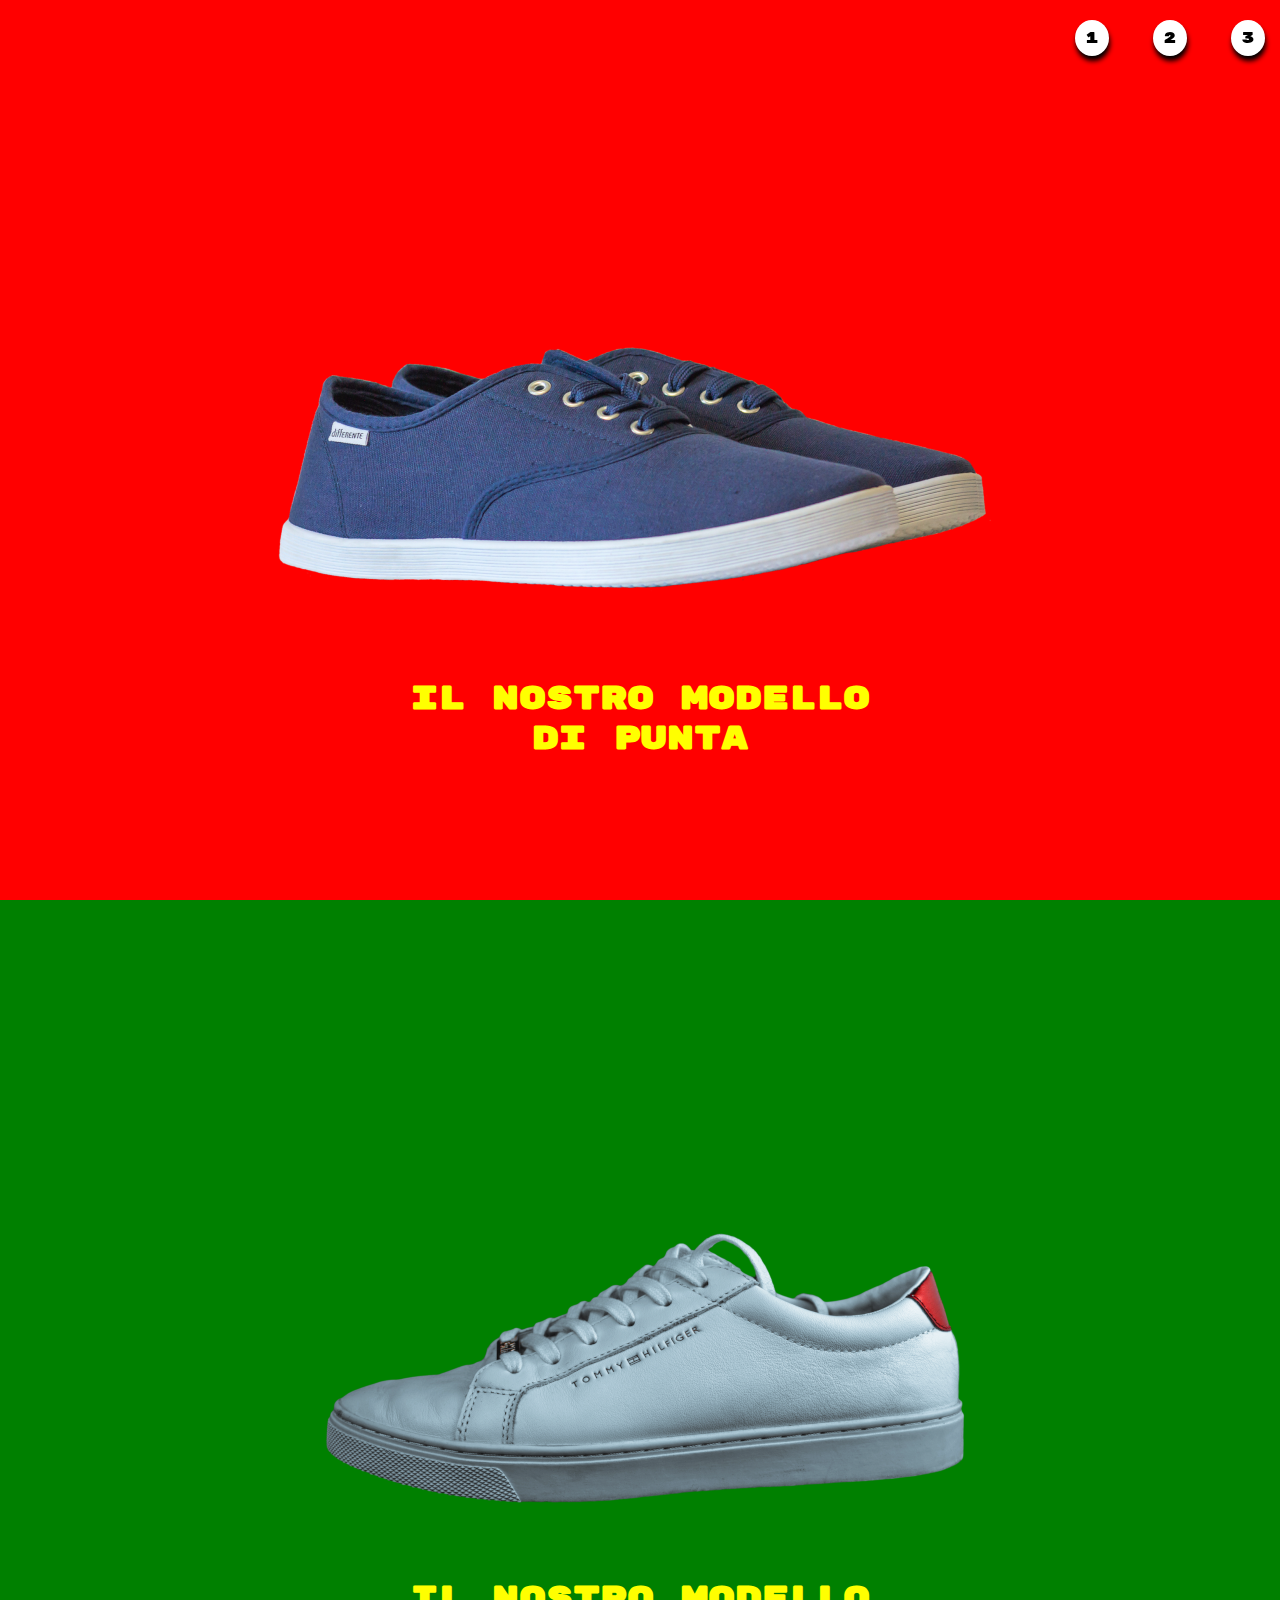
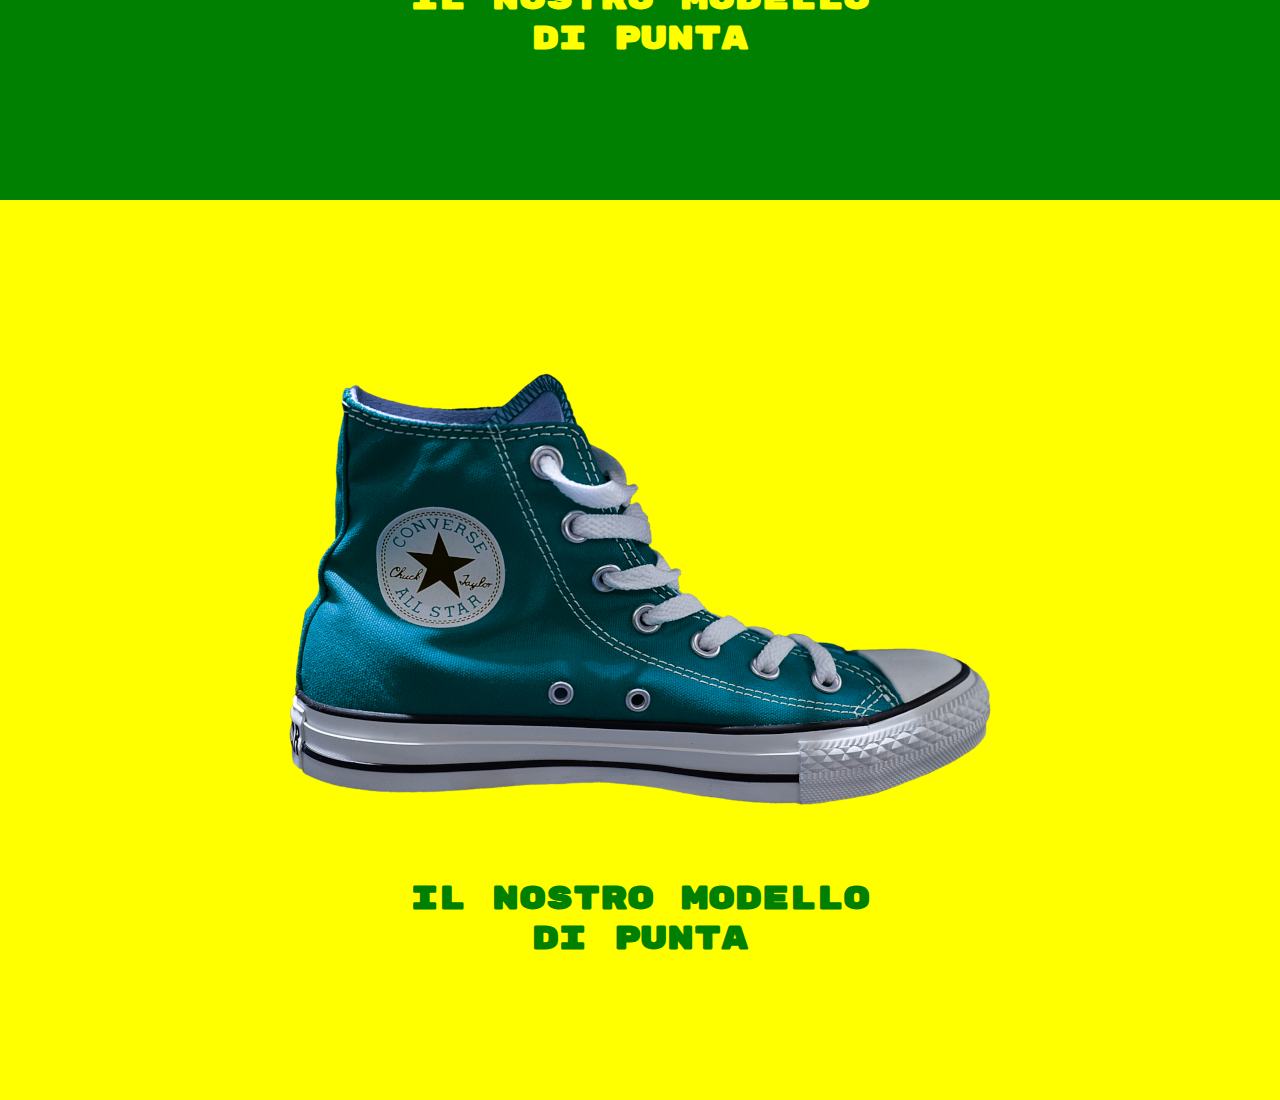
<file: index.html>
<!DOCTYPE html>
<html lang="it">
<head>
    <meta charset="UTF-8">
    <meta http-equiv="X-UA-Compatible" content="IE=edge">
    <meta name="viewport" content="width=device-width, initial-scale=1.0">
    <title>Document</title>
    <link rel="stylesheet" href="css/style.css">
    <link rel="preconnect" href="https://fonts.googleapis.com">
    <link rel="preconnect" href="https://fonts.gstatic.com" crossorigin>
    <link href="https://fonts.googleapis.com/css2?family=Rubik+Mono+One&display=swap" rel="stylesheet">
</head>
<body>

    <!-- Inizio di header e navbar -->
    
    <header class="shoe red">
    
        <nav>
            <ul>
                <li>1</li>
                <li>2</li>
                <li>3</li>
            </ul>
        </nav>

        <div class="product first-shoe">
            <img src="img/01.png" alt="Prima scarpa">
            <h1 class="description">Il nostro modello <br>di punta</h1>
        </div>

         <div class="description red">
            
        </div>

    </header>

    <!-- Fine di header e navbar -->

    <!-- Inizio main e blocchi -->
    <main class="shoe green">

        <div class="product second-shoe">
            <img src="img/02.png" alt="Seconda scarpa">
            <h1 class="description">Il nostro modello <br>di punta</h1>
        </div>

    </main>

    <footer class="shoe yellow">

        <div class="product third-shoe">
            <img src="img/03.png" alt="Terza scarpa">
            <h1 class="description-green">Il nostro modello <br>di punta</h1>
        </div>

    </footer>

</body>
</html>
</file>
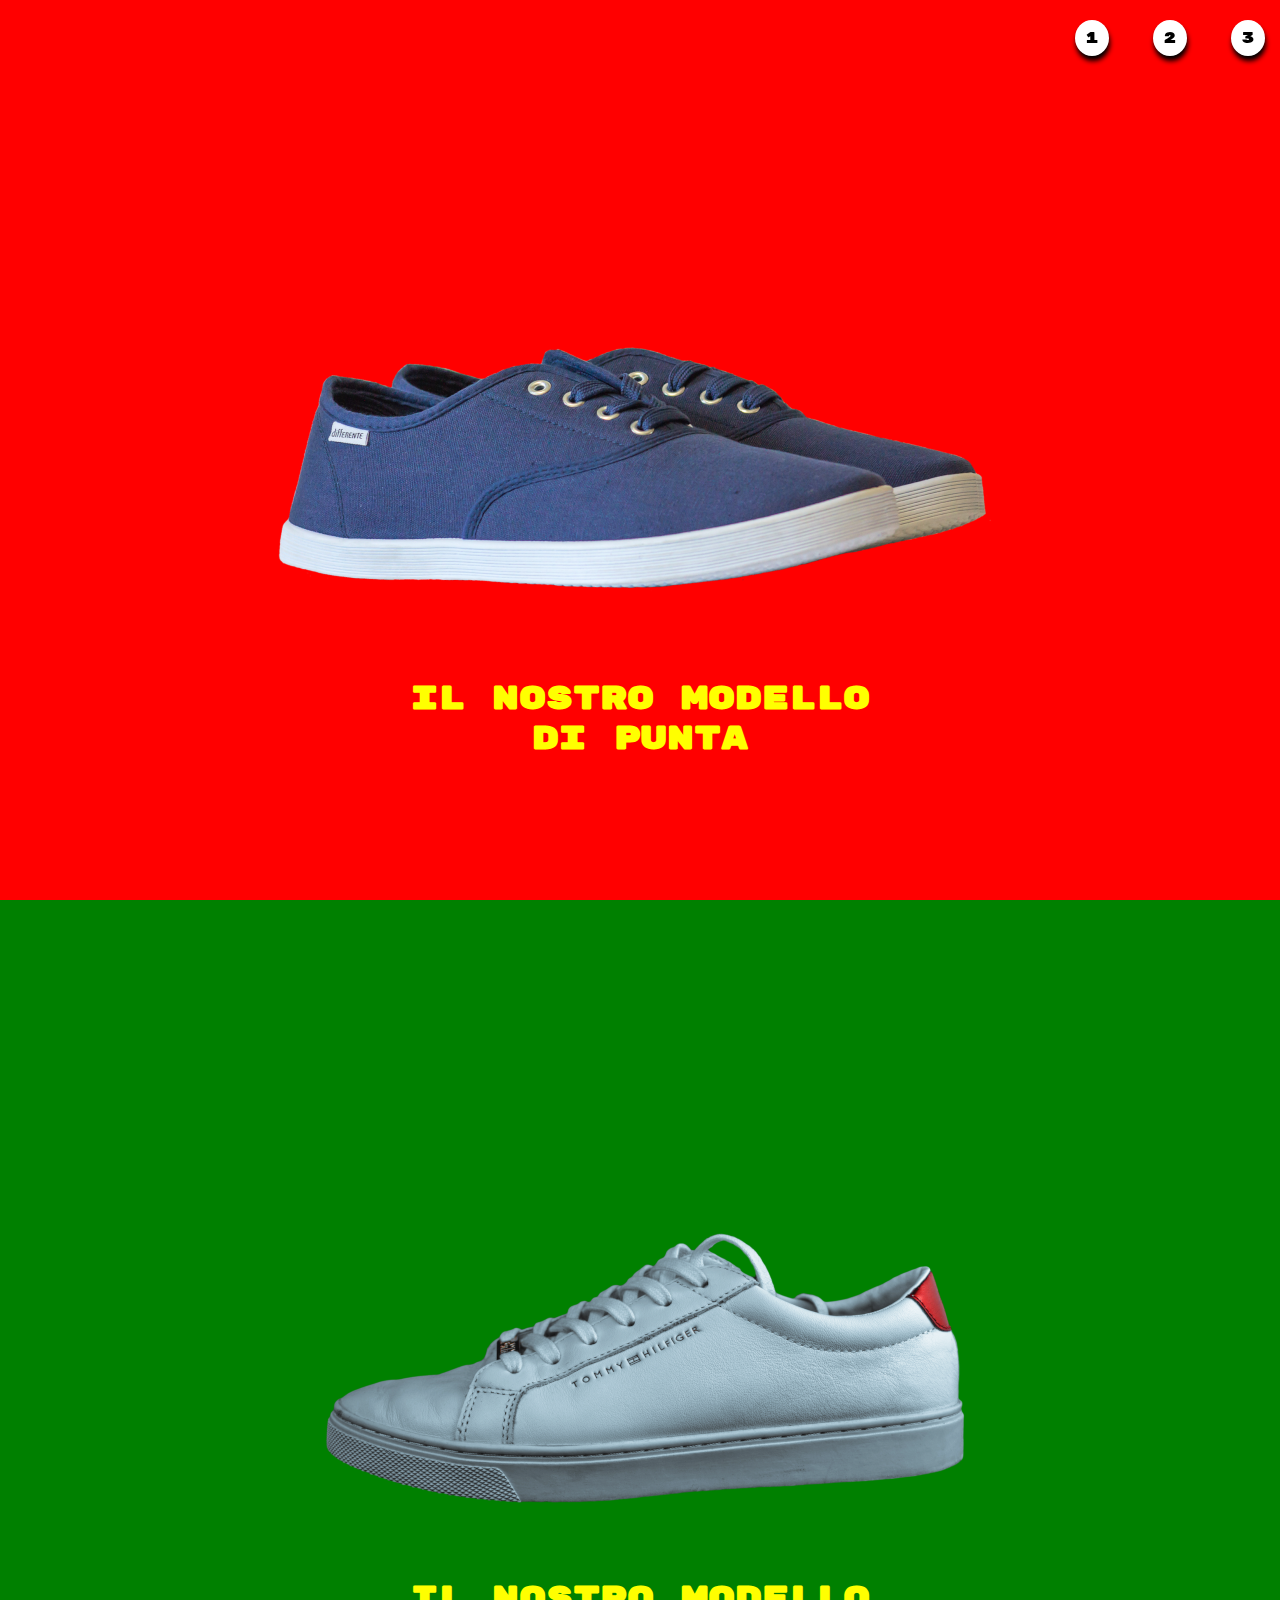
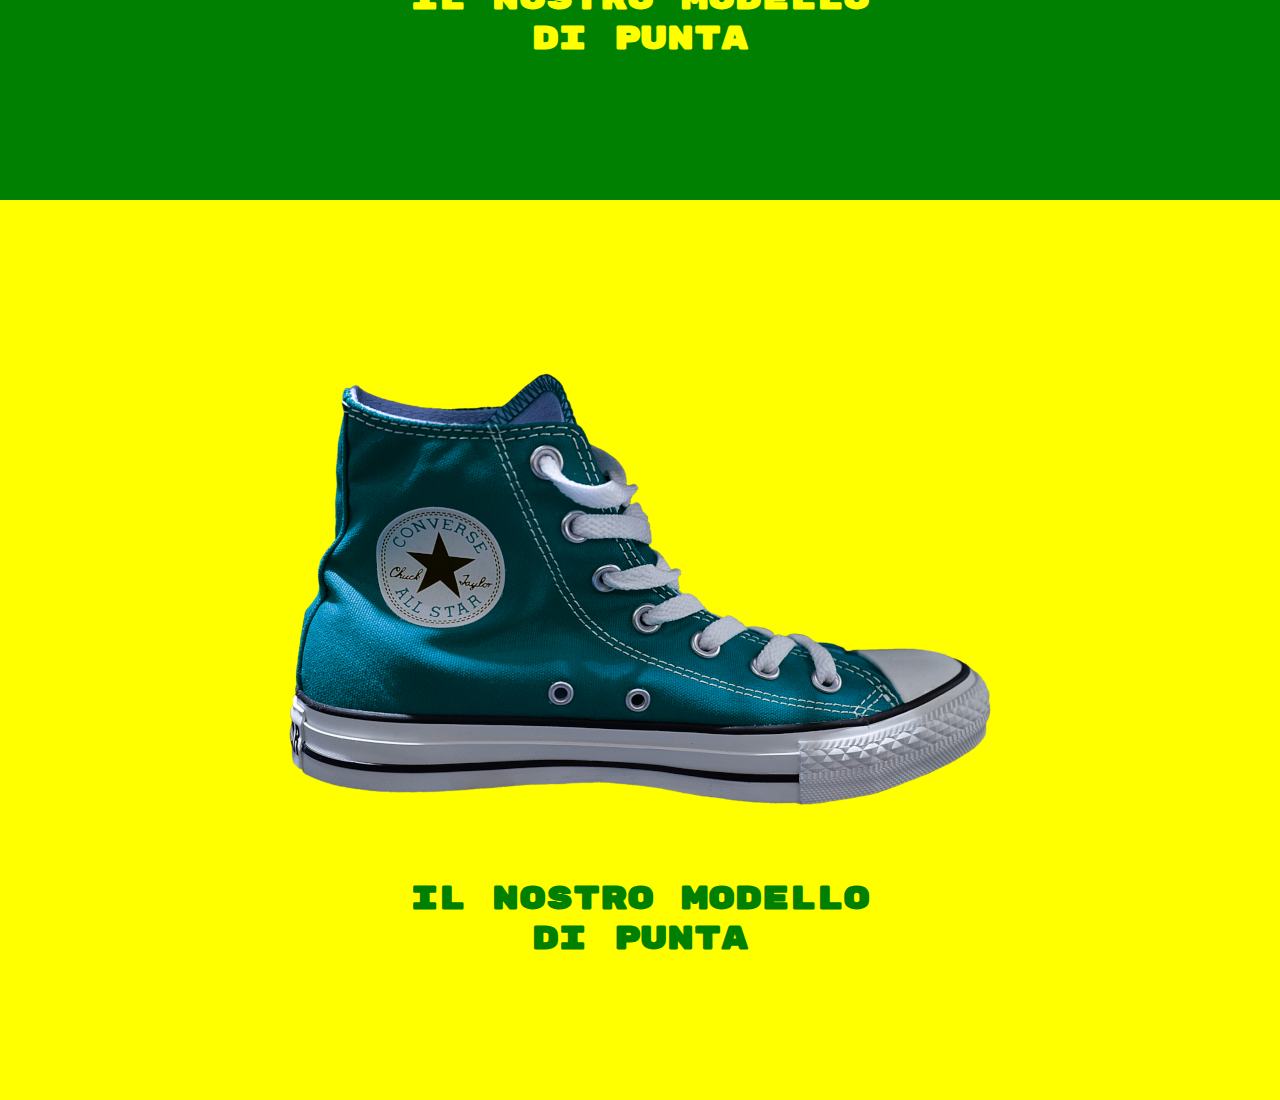
<file: bonus/index.html>
<!DOCTYPE html>
<html lang="it">
<head>
    <meta charset="UTF-8">
    <meta http-equiv="X-UA-Compatible" content="IE=edge">
    <meta name="viewport" content="width=device-width, initial-scale=1.0">
    <title>Document</title>
    <link rel="stylesheet" href="../bonus/css/style.css">
    <link rel="preconnect" href="https://fonts.googleapis.com">
    <link rel="preconnect" href="https://fonts.gstatic.com" crossorigin>
    <link href="https://fonts.googleapis.com/css2?family=Rubik+Mono+One&display=swap" rel="stylesheet">
</head>
<body>

    <!-- Inizio di header e navbar -->
    
    <header class="shoe red">
    
        <nav>
            <ul>
                <li><a href="#red-section">1</a></li>
                <li><a href="#green-section">2</a></li>
                <li><a href="#yellow-section">3</a></li>
            </ul>
        </nav>

        <div id="red-section" class="product first-shoe">
            <img src="img/01.png" alt="Prima scarpa">
            <h1 class="description">Il nostro modello <br>di punta</h1>
        </div>

         <div class="description red">
            
        </div>

    </header>

    <!-- Fine di header e navbar -->

    <!-- Inizio main e blocchi -->
    <main class="shoe green">

        <div id="green-section" class="product second-shoe">
            <img src="img/02.png" alt="Seconda scarpa">
            <h1 class="description">Il nostro modello <br>di punta</h1>
        </div>

    </main>

    <footer class="shoe yellow">

        <div id="yellow-section" class="product third-shoe">
            <img src="img/03.png" alt="Terza scarpa">
            <h1 class="description-green">Il nostro modello <br>di punta</h1>
        </div>

    </footer>

</body>
</html>
</file>
<file: css/style.css>
/* Regole generali */

* {
    margin: 0;
    padding: 0;
    box-sizing: border-box;
    font-family: 'Rubik Mono One', sans-serif;
}

html {
    scroll-behavior: smooth;
}

/* Fine regole generali */

/* Regole navbar */

nav {
    position: fixed;
    top: 0;
    right: 0;
    z-index: 10;
}

nav ul {
    text-align: right;
    margin-top: 20px;
    margin-bottom: 20px;
}

nav ul li {
    display: inline-block;
    border-radius: 50%;
    margin: 0px 15px;
    padding: 8px 10px;
    background-color: white;
    box-shadow: 1px 5px 5px black;
}

/* Fine regole navbar */

/* Regole blocchi */

.shoe {
    width: 100%;
    height: 100vh;
}

.red {
    background-color: red;
    position: relative;
}

.green {
    background-color: green;
    position: relative;
}

.yellow {
    background-color: yellow;
    position: relative;
}

.product {
    position: absolute;
    top: 50%;
    left: 50%;
    transform: translate(-50%, -50%);
}

.description {
    color: yellow;
    text-align: center;
}

.description-green {
    color: green;
    text-align: center;
}
</file>
<file: bonus/css/style.css>
/* Regole generali */

* {
    margin: 0;
    padding: 0;
    box-sizing: border-box;
    font-family: 'Rubik Mono One', sans-serif;
}

html {
    scroll-behavior: smooth;
}

/* Fine regole generali */

/* Regole navbar */

nav {
    position: fixed;
    top: 0;
    right: 0;
    z-index: 10;
}

nav ul {
    text-align: right;
    margin-top: 20px;
    margin-bottom: 20px;
}

nav ul li {
    display: inline-block;
    border-radius: 50%;
    margin: 0px 15px;
    padding: 8px 10px;
    background-color: white;
    box-shadow: 1px 5px 5px black;
}

nav ul li a {
    text-decoration: none;
    color: black;
}

/* Fine regole navbar */

/* Regole blocchi */

.shoe {
    width: 100%;
    height: 100vh;
}

.red {
    background-color: red;
    position: relative;
}

.green {
    background-color: green;
    position: relative;
}

.yellow {
    background-color: yellow;
    position: relative;
}

.product {
    position: absolute;
    top: 50%;
    left: 50%;
    transform: translate(-50%, -50%);
}

.description {
    color: yellow;
    text-align: center;
}

.description-green {
    color: green;
    text-align: center;
}
</file>
